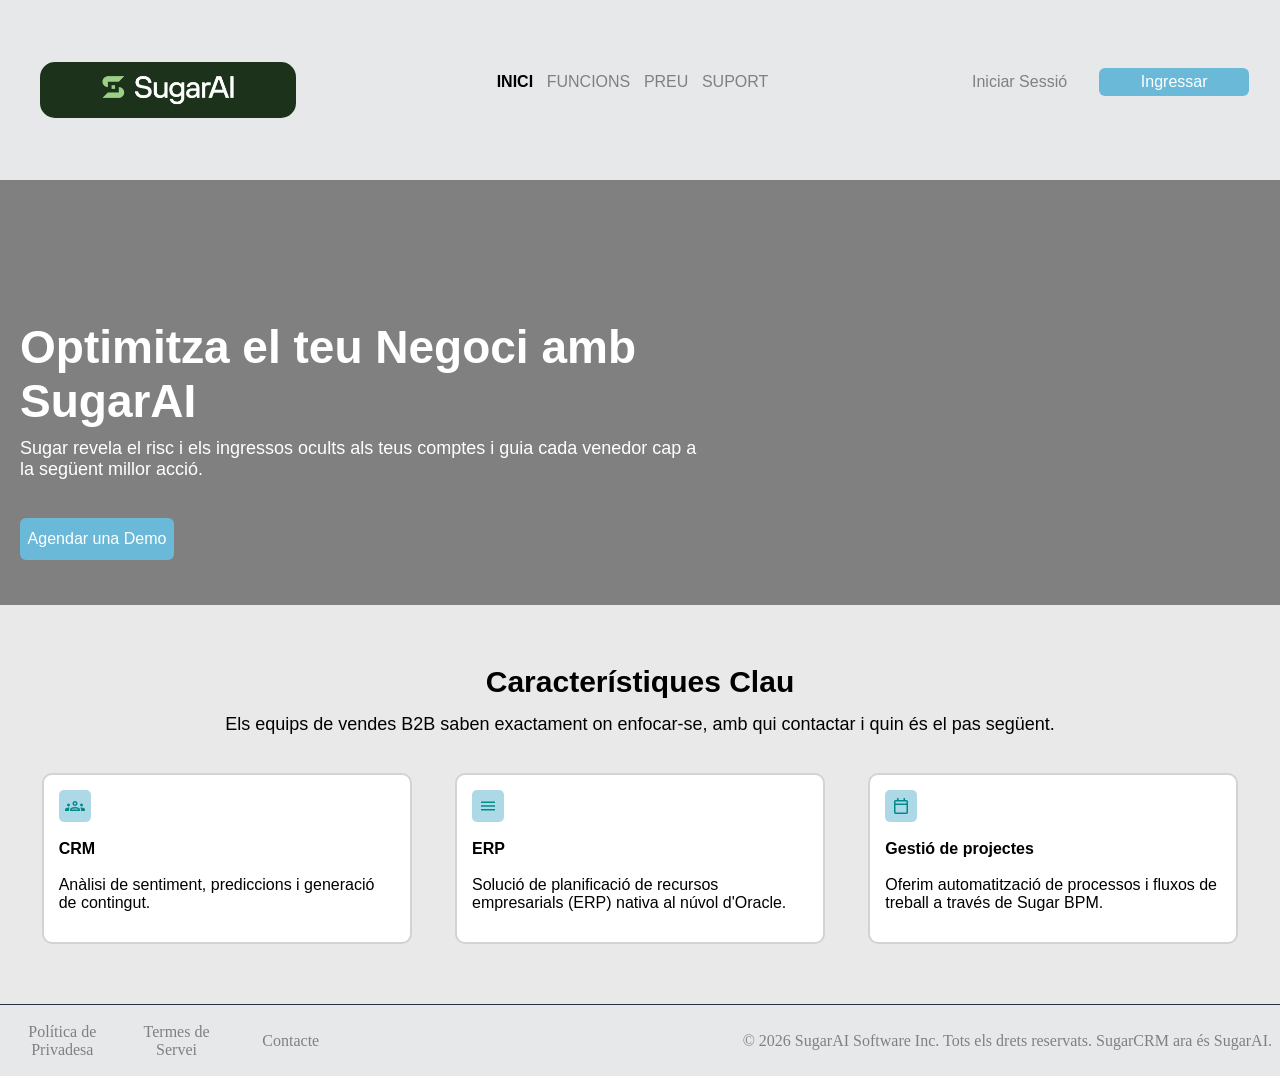
<file: index.html>
<!DOCTYPE html>
<html lang="cat">
    <head>
        <meta charset="utf-8">
        <meta http-equiv="X-UA-Compatible" content="IE-edge">
        <title>Inici</title>
        <meta name="description" content="Web ERP">
        <meta name="author" content="Diego & Marc">
        <meta name="viewport" content="width=device-width, initial-scale=1">
        <link rel="stylesheet" href="./css/colors.css">
        <link rel="stylesheet" href="./css/style.css">
        <link rel="stylesheet" href="./css/index.css">
    </head>
    <body>
        <div class="divBody">
            <header>
                <div class="logo"><img src="./img/sugar-ai-logo.png" alt="logo SugarAi"></div>
                <nav>
                    <ul>
                        <li><a href="./index.html" class="home">INICI</a></li>
                        <li><a href="./html/features.html" class="features">FUNCIONS</a></li>
                        <li><a href="./html/pricing.html" class="pricing">PREU</a></li>
                        <li><a href="./html/support.html" class="support">SUPORT</a></li>
                    </ul>
                </nav>
                <hr>
                <div class="btnIndex">
                    <div class="btnLI">Iniciar Sessió</div>
                    <div class="btnGS">Ingressar</div>
                </div>
            </header>
            <main>
                <div class="indexMain">
                    <div class="backgroundImage">
                        <div class="gridBI">
                            <span class="spanh1BI"><h1>Optimitza el teu Negoci amb SugarAI</h1></span>
                            <span class="spanp"><p>Sugar revela el risc i els ingressos ocults als teus comptes i guia cada venedor cap a la següent millor acció.</p></span><br>
                            <div class="btnRAD">Agendar una Demo</div>
                        </div>
                    </div>
                    <div class="keyFeatures">
                        <div class="flexKF">
                            <div class="flexText">
                                <span><h2>Característiques Clau</h2></span>
                                <span class="spanp"><p>Els equips de vendes B2B saben exactament on enfocar-se, amb qui contactar i quin és el pas següent.</p></span><br>
                            </div>
                            <div class="flexBloques">
                                <div class="bloquesFK">
                                    <div class="iconFK"><svg xmlns="http://www.w3.org/2000/svg" viewBox="0 0 20 20" height="20px" width="20px" fill="DARKCYAN"><path d="M0,15V13.77q0-1.06 0.94-1.67T3.5,11.5q0.31,0 0.63,0.03t0.63,0.09Q4.4,12.04 4.2,12.56T4,13.62V15H0Zm5,0V13.73q0-0.58 0.3-1.06t0.8-0.73q0.92-0.46 1.9-0.7T9.99,11q1.03,0 2.01,0.24t1.9,0.7q0.5,0.25 0.8,0.73T15,13.73V15H5Zm11,0V13.6q0-0.56-0.2-1.06t-0.55-0.91q0.35-0.06 0.66-0.09T16.5,11.5q1.63,0 2.56,0.6T20,13.77V15H16ZM6.54,13.5h6.92q-0.15-0.35-1.24-0.68T10,12.5T7.78,12.82T6.54,13.5Zm-3.05-3q-0.62,0-1.06-0.44T2,9.01Q2,8.38 2.44,7.94T3.49,7.5q0.63,0 1.07,0.43T5,9q0,0.62-0.43,1.06T3.5,10.5Zm13,0q-0.62,0-1.06-0.44T15,9.01q0-0.63 0.44-1.07T16.49,7.5q0.63,0 1.07,0.43T18,9q0,0.62-0.43,1.06T16.5,10.5ZM9.99,10Q8.96,10 8.23,9.27T7.5,7.5T8.23,5.73T10,5t1.77,0.73T12.5,7.51q0,1.03-0.73,1.76T9.99,10ZM10,8.5q0.42,0 0.71-0.29T11,7.5T10.71,6.79Q10.42,6.5 10,6.5T9.29,6.79T9,7.5T9.29,8.21Q9.58,8.5 10,8.5Zm0,5Zm0-6Z"/></svg></div><br>
                                    <span><p><b>CRM</b></p></span><br>
                                    <span><p>Anàlisi de sentiment, prediccions i generació de contingut.</p></span>
                                </div>
                                <div class="bloquesFK">
                                    <div class="iconFK"><svg xmlns="http://www.w3.org/2000/svg" viewBox="0 0 20 20" height="20px" width="20px" fill="DARKCYAN"><path d="M3,14.5V13H17v1.5H3Zm0-3.75V9.25H17v1.5H3ZM3,7V5.5H17V7H3Z"/></svg></div><br>
                                    <span><p><b>ERP</b></p></span><br>
                                    <span><p>Solució de planificació de recursos empresarials (ERP) nativa al núvol d'Oracle.</p></span>
                                </div>
                                <div class="bloquesFK">
                                    <div class="iconFK"><svg xmlns="http://www.w3.org/2000/svg" viewBox="0 0 20 20" height="20px" width="20px" fill="DARKCYAN"><path d="M4.5,18q-0.62,0-1.06-0.45T3,16.5V5.5Q3,4.9 3.44,4.45T4.5,4H6V2H7.5V4h5V2H14V4h1.5q0.62,0 1.06,0.45T17,5.5v11q0,0.6-0.44,1.05T15.5,18H4.5Zm0-1.5h11V9H4.5v7.5Zm0-9h11v-2H4.5v2Zm0,0v-2v2Z"/></svg></div><br>
                                    <span><p><b>Gestió de projectes</b></p></span><br>
                                    <span><p>Oferim automatització de processos i fluxos de treball a través de Sugar BPM.</p></span>
                                </div>
                            </div>
                        </div>
                    </div>
                </div>
            </main>
            <footer>
                <div class="subFooter">
                    <ul>
                        <li>Política de Privadesa</li>
                        <li>Termes de Servei</li>
                        <li>Contacte</li>
                    </ul>
                </div>
                <div class="subFooter">© 2026 SugarAI Software Inc. Tots els drets reservats. SugarCRM ara és SugarAI.</div>
            </footer>
        </div>
    </body>
</html>
</file>
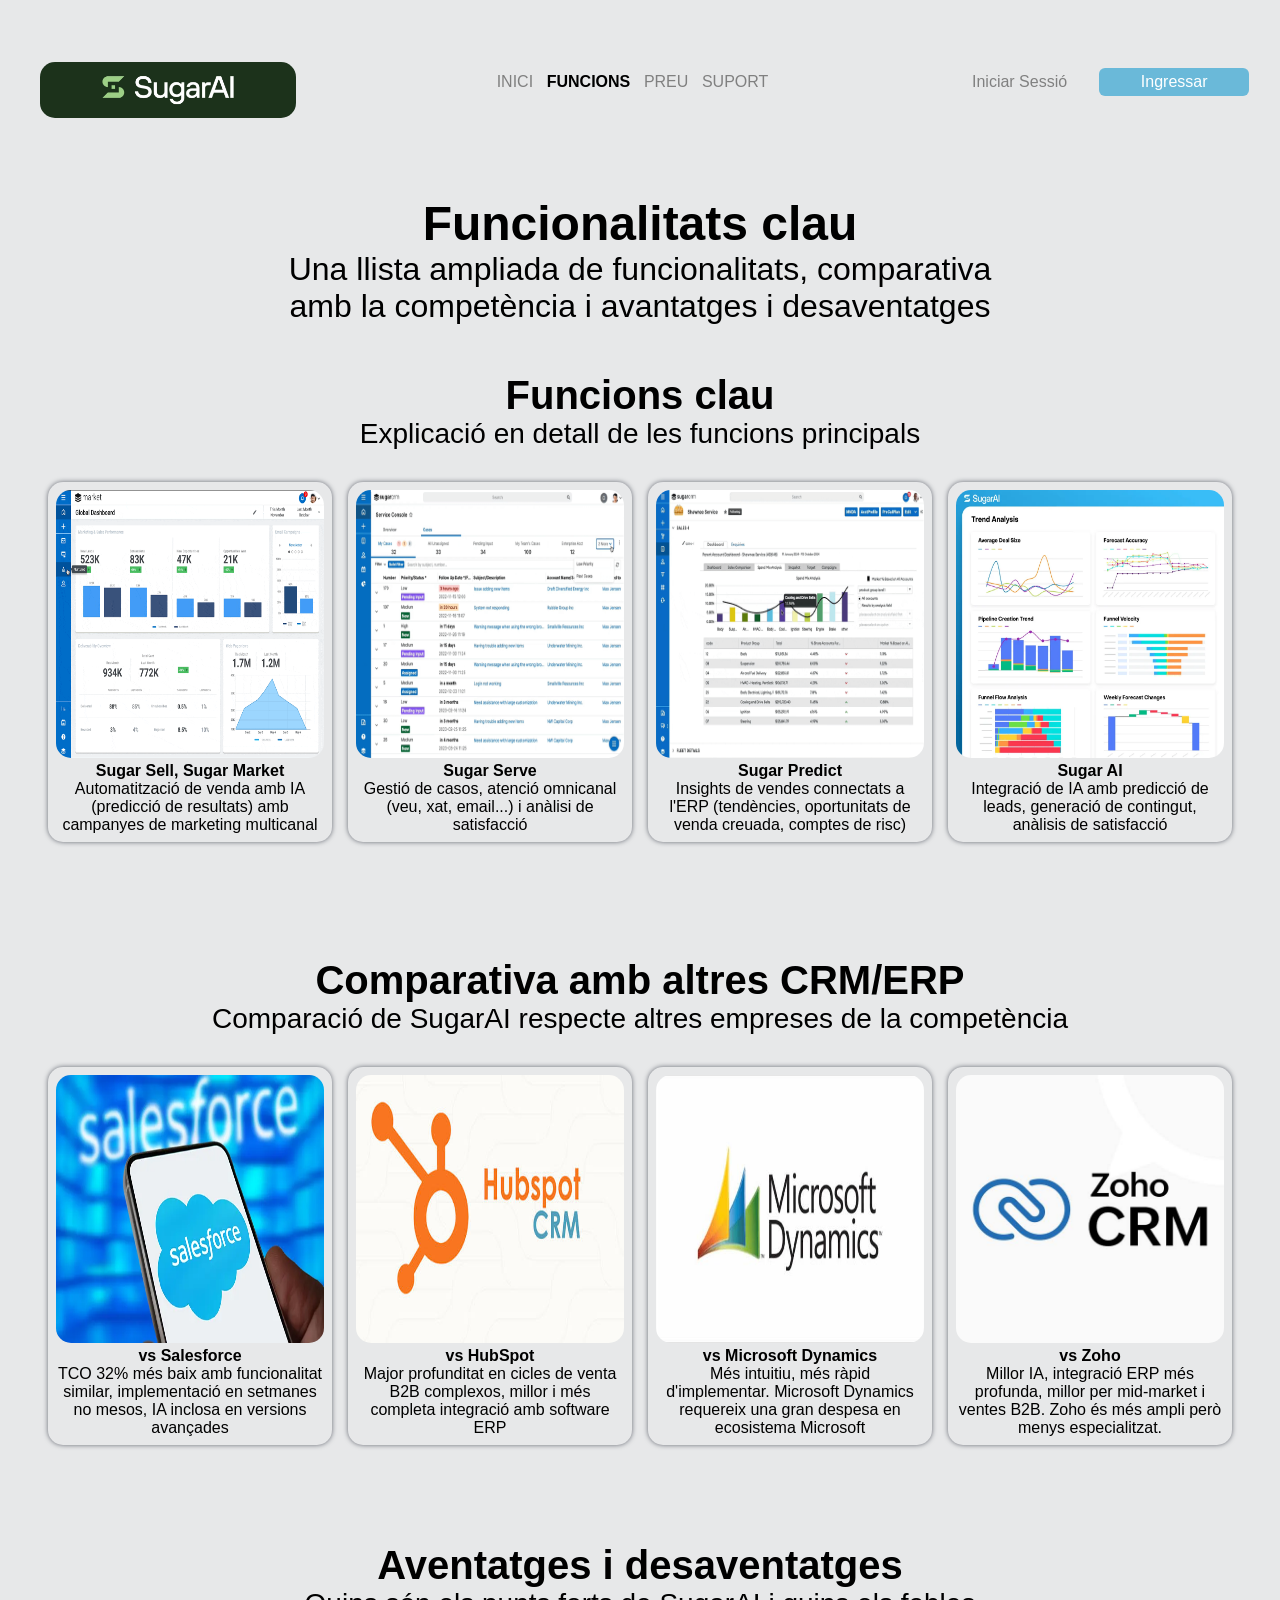
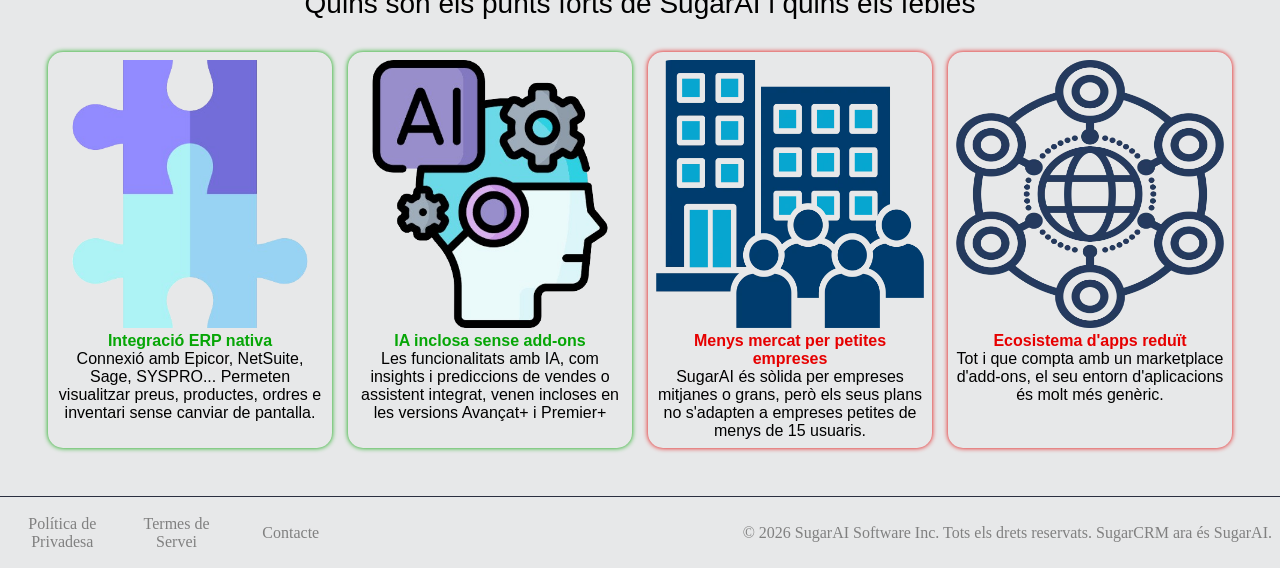
<file: html/features.html>
<!DOCTYPE html>
<html lang="cat">
    <head>
        <meta charset="utf-8">
        <meta http-equiv="X-UA-Compatible" content="IE-edge">
        <title>Funcions</title>
        <meta name="description" content="Web ERP">
        <meta name="author" content="Diego & Marc">
        <meta name="viewport" content="width=device-width, initial-scale=1">
        <link rel="stylesheet" href="./../css/colors.css">
        <link rel="stylesheet" href="./../css/style.css">
        <link rel="stylesheet" href="./../css/features.css">
    </head>
    <body>
        <div class="divBody">
            <header>
                <div class="logo"><img src="./../img/sugar-ai-logo.png" alt="logo SugarAi"></div>
                <nav>
                    <ul>
                        <li><a href="./../index.html" class="home">INICI</a></li>
                        <li><a href="./../html/features.html" class="features">FUNCIONS</a></li>
                        <li><a href="./../html/pricing.html" class="pricing">PREU</a></li>
                        <li><a href="./../html/support.html" class="support">SUPORT</a></li>
                    </ul>
                </nav>
                <hr>
                <div class="btnIndex">
                    <div class="btnLI">Iniciar Sessió</div>
                    <div class="btnGS">Ingressar</div>
                </div>
            </header>
            <main>
                <section class="sectionTitle">
                    <h2>Funcionalitats clau</h2>
                    <p>Una llista ampliada de funcionalitats, comparativa amb la competència i avantatges i desaventatges</p>
                </section>
                <section class="section">
                    <div class="innerSectionTitles">
                        <h3>Funcions clau</h3>
                        <p>Explicació en detall de les funcions principals</p>
                    </div>
                    <div class="listHolder">
                        <div class="item">
                            <div class="imgHolder">
                                <img src="./../img/features/sugarMarket.gif" alt="Sugar marketing">
                            </div>
                            <div>
                                <h4>Sugar Sell, Sugar Market</h4>
                                <p>Automatització de venda amb IA (predicció de resultats) amb campanyes de marketing multicanal</p>
                            </div>
                        </div>
                        <div class="item">
                            <div class="imgHolder">
                                <img src="./../img/features/sugarServe.gif" alt="Sugar serve">
                            </div>
                            <div>
                                <h4>Sugar Serve</h4>
                                <p>Gestió de casos, atenció omnicanal (veu, xat, email...) i anàlisi de satisfacció</p>
                            </div>
                        </div>
                        <div class="item">
                            <div class="imgHolder">
                                <img src="./../img/features/sugarPredict.gif" alt="Sugar Predict">
                            </div>
                            <div>
                                <h4>Sugar Predict</h4>
                                <p>Insights de vendes connectats a l'ERP (tendències, oportunitats de venda creuada, comptes de risc)</p>
                            </div>
                        </div>
                        <div class="item">
                            <div class="imgHolder">
                                <img src="./../img/features/sugarAi.webp" alt="Sugar Ai">
                            </div>
                            <div>
                                <h4>Sugar AI</h4>
                                <p>Integració de IA amb predicció de leads, generació de contingut, anàlisis de satisfacció</p>
                            </div>
                        </div>
                    </div>
                </section>
                <section class="section">
                    <div class="innerSectionTitles">
                        <h3>Comparativa amb altres CRM/ERP</h3>
                        <p>Comparació de SugarAI respecte altres empreses de la competència</p>
                    </div>
                    <div class="listHolder">
                        <div class="item">
                            <div class="imgHolder">
                                <img src="./../img/features/salesforceCRM.webp" alt="Salesforce">
                            </div>
                            <div>
                                <h4>vs Salesforce</h4>
                                <p>TCO 32% més baix amb funcionalitat similar, implementació en setmanes no mesos, IA inclosa en versions avançades</p>
                            </div>
                        </div>
                        <div class="item">
                            <div class="imgHolder">
                                <img src="./../img/features/hubspot.jpg" alt="Hubspot">
                            </div>
                            <div>
                                <h4>vs HubSpot</h4>
                                <p>Major profunditat en cicles de venta B2B complexos, millor i més completa integració amb software ERP</p>
                            </div>
                        </div>
                        <div class="item">
                            <div class="imgHolder">
                                <img src="./../img/features/microsoftDynamics.jpg" alt="Microsoft Dynamics">
                            </div>
                            <div>
                                <h4>vs Microsoft Dynamics</h4>
                                <p>Més intuitiu, més ràpid d'implementar. Microsoft Dynamics requereix una gran despesa en ecosistema Microsoft</p>
                            </div>
                        </div>
                        <div class="item">
                            <div class="imgHolder">
                                <img src="./../img/features/zoho.jpg" alt="Zoho CRM">
                            </div>
                            <div>
                                <h4>vs Zoho</h4>
                                <p>Millor IA, integració ERP més profunda, millor per mid-market i ventes B2B. Zoho és més ampli però menys especialitzat.</p>
                            </div>
                        </div>
                    </div>
                </section>
                <section class="section">
                    <div class="innerSectionTitles">
                        <h3>Aventatges i desaventatges</h3>
                        <p>Quins són els punts forts de SugarAI i quins els febles</p>
                    </div>
                    <div class="listHolder">
                        <div class="item positiu">
                            <div class="imgHolder">
                                <img src="./../img/features/puzzle.png" alt="Integracio nativa ERP">
                            </div>
                            <div>
                                <h4>Integració ERP nativa</h4>
                                <p>Connexió amb Epicor, NetSuite, Sage, SYSPRO... Permeten visualitzar preus, productes, ordres e inventari sense canviar de pantalla.</p>
                            </div>
                        </div>
                        <div class="item positiu">
                            <div class="imgHolder">
                                <img src="./../img/features/ia.png" alt="IA inclosa">
                            </div>
                            <div>
                                <h4>IA inclosa sense add-ons</h4>
                                <p>Les funcionalitats amb IA, com insights i prediccions de vendes o assistent integrat, venen incloses en les versions Avançat+ i Premier+</p>
                            </div>
                        </div>
                        <div class="item negatiu">
                            <div class="imgHolder">
                                <img src="./../img/features/empresaPequeña.webp" alt="Empresa petita">
                            </div>
                            <div>
                                <h4>Menys mercat per petites empreses</h4>
                                <p>SugarAI és sòlida per empreses mitjanes o grans, però els seus plans no s'adapten a empreses petites de menys de 15 usuaris.</p>
                            </div>
                        </div>
                        <div class="item negatiu">
                            <div class="imgHolder">
                                <img src="./../img/features/ecosistema.webp" alt="Ecosistema">
                            </div>
                            <div>
                                <h4>Ecosistema d'apps reduït</h4>
                                <p>Tot i que compta amb un marketplace d'add-ons, el seu entorn d'aplicacions és molt més genèric.</p>
                            </div>
                        </div>
                    </div>
                </section>
            </main>
            <footer>
                <div class="subFooter subFooter1">
                    <ul>
                        <li>Política de Privadesa</li>
                        <li>Termes de Servei</li>
                        <li>Contacte</li>
                    </ul>
                </div>
                <div class="subFooter">© 2026 SugarAI Software Inc. Tots els drets reservats. SugarCRM ara és SugarAI.</div>
            </footer>
        </div>
    </body>
</html>
</file>
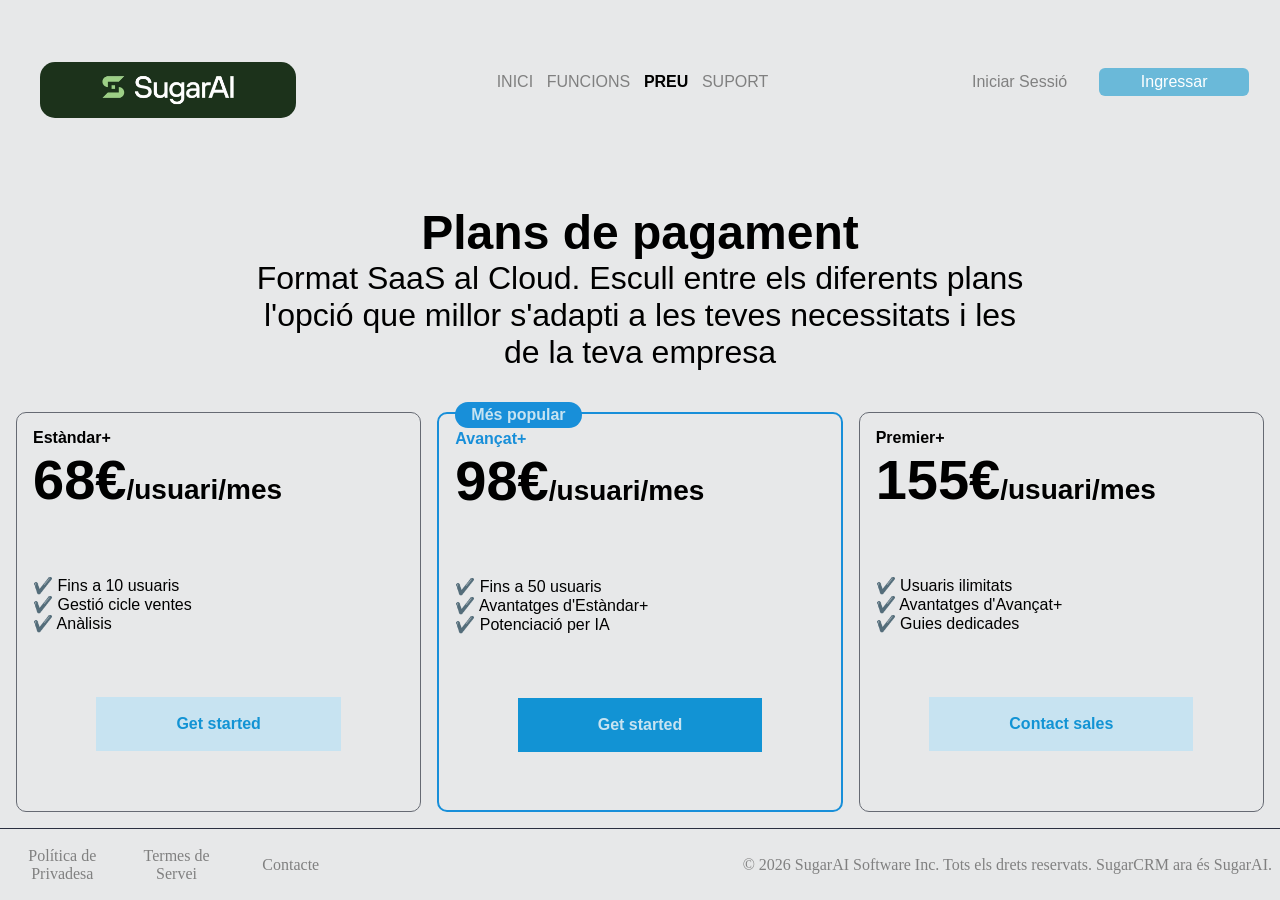
<file: html/pricing.html>
<!DOCTYPE html>
<html lang="cat">
    <head>
        <meta charset="utf-8">
        <meta http-equiv="X-UA-Compatible" content="IE-edge">
        <title>Preu</title>
        <meta name="description" content="Web ERP">
        <meta name="author" content="Diego & Marc">
        <meta name="viewport" content="width=device-width, initial-scale=1">
        <link rel="stylesheet" href="./../css/colors.css">
        <link rel="stylesheet" href="./../css/style.css">
        <link rel="stylesheet" href="./../css/pricing.css">
    </head>
    <body>
        <div class="divBody">
            <header>
                <div class="logo"><img src="./../img/sugar-ai-logo.png" alt="logo SugarAi"></div>
                <nav class="links">
                    <ul>
                        <li><a href="./../index.html" class="home">INICI</a></li>
                        <li><a href="./../html/features.html" class="features">FUNCIONS</a></li>
                        <li><a href="./../html/pricing.html" class="pricing">PREU</a></li>
                        <li><a href="./../html/support.html" class="support">SUPORT</a></li>
                    </ul>
                </nav>
                <hr>
                <div class="btnIndex">
                    <div class="btnLI">Iniciar Sessió</div>
                    <div class="btnGS">Ingressar</div>
                </div>
            </header>

            <main>
                <div class="titleHolder">
                    <h2>Plans de pagament</h2>
                    <p>Format SaaS al Cloud. Escull entre els diferents plans l'opció que millor s'adapti a les teves necessitats i les de la teva empresa</p>
                </div>
                <div class="pricingHolder">
                    <div class="priceSection">
                        <div class="price">
                            <p>Estàndar+</p>
                            <h3><span>68€</span>/usuari/mes</h3>
                        </div>
                        <div class="listSection">
                            <ul>
                                <li>Fins a 10 usuaris</li>
                                <li>Gestió cicle ventes</li>
                                <li>Anàlisis</li>
                            </ul>
                        </div>
                        <div class="buttonSection">
                            <div class="button"><p>Get started</p></div>
                        </div>
                    </div>
                    <div class="priceSection specialPrice">
                        <div class="popularOption">
                            <p>Més popular</p>
                        </div>
                        <div class="price">
                            <p>Avançat+</p>
                            <h3><span>98€</span>/usuari/mes</h3>
                        </div>
                        <div class="listSection">
                            <ul>
                                <li>Fins a 50 usuaris</li>
                                <li>Avantatges d'Estàndar+</li>
                                <li>Potenciació per IA</li>
                            </ul>
                        </div>
                        <div class="buttonSection">
                            <div class="button"><p>Get started</p></div>
                        </div>
                    </div>
                    <div class="priceSection">
                        <div class="price">
                            <p>Premier+</p>
                            <h3><span>155€</span>/usuari/mes</h3>
                        </div>
                        <div class="listSection">
                            <ul>
                                <li>Usuaris ilimitats</li>
                                <li>Avantatges d'Avançat+</li>
                                <li>Guies dedicades</li>
                            </ul>
                        </div>
                        <div class="buttonSection">
                            <div class="button"><p>Contact sales</p></div>
                        </div>
                    </div>
                </div>
            </main>

           <footer>
                <div class="subFooter subFooter1">
                    <ul>
                        <li>Política de Privadesa</li>
                        <li>Termes de Servei</li>
                        <li>Contacte</li>
                    </ul>
                </div>
                <div class="subFooter">© 2026 SugarAI Software Inc. Tots els drets reservats. SugarCRM ara és SugarAI.</div>
            </footer>
        </div>
    </body>
</html>
</file>
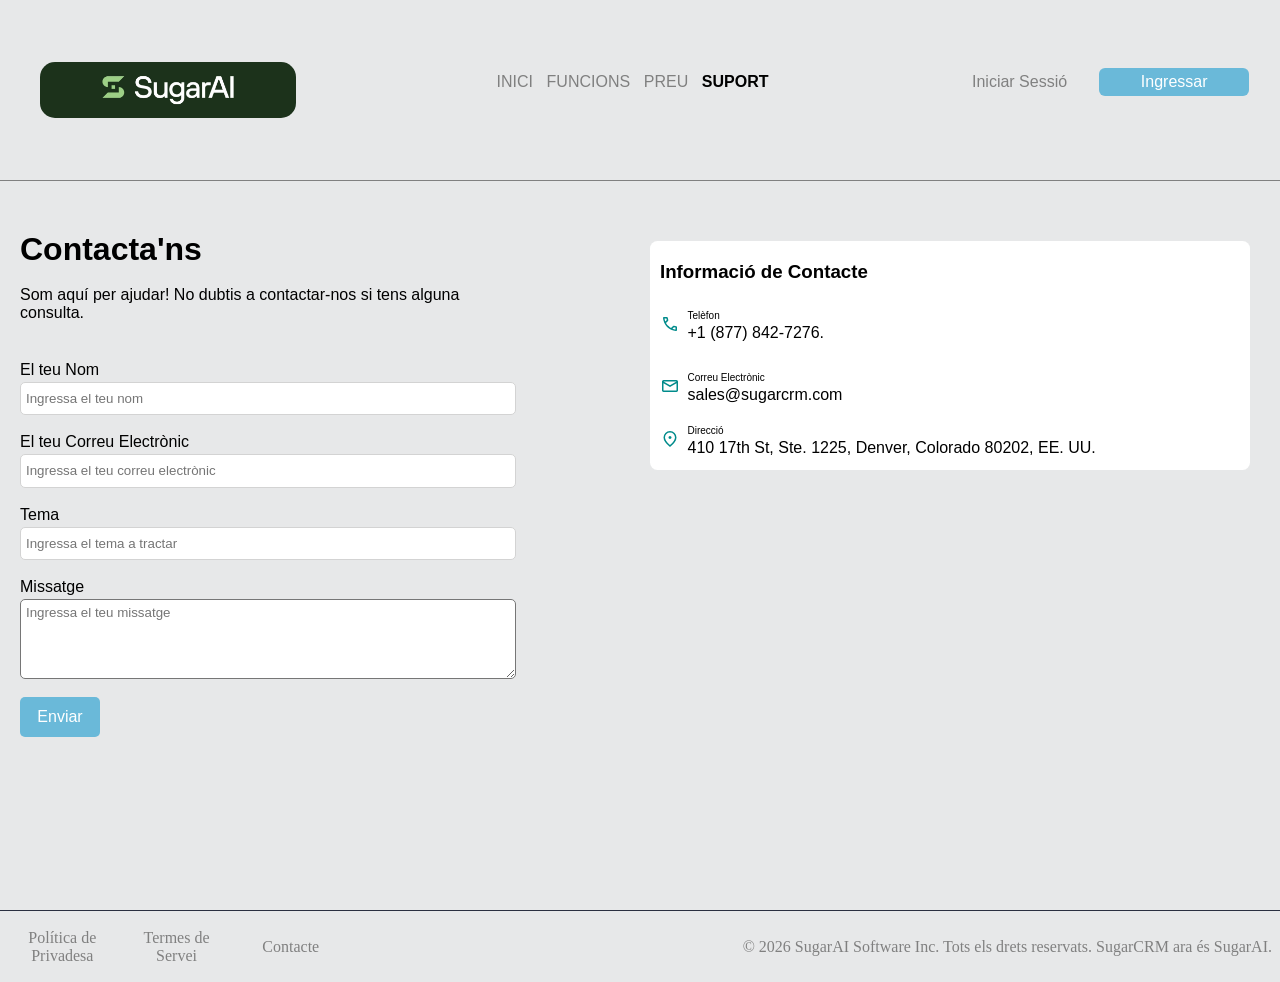
<file: html/support.html>
<!DOCTYPE html>
<html lang="cat">
    <head>
        <meta charset="utf-8">
        <meta http-equiv="X-UA-Compatible" content="IE-edge">
        <title>Suport</title>
        <meta name="description" content="Web ERP">
        <meta name="author" content="Diego & Marc">
        <meta name="viewport" content="width=device-width, initial-scale=1">
        <link rel="stylesheet" href="./../css/colors.css">
        <link rel="stylesheet" href="./../css/style.css">
        <link rel="stylesheet" href="./../css/support.css">
    </head>
    <body>
        <div class="divBody">
            <header>
                <div class="logo"><img src="./../img/sugar-ai-logo.png" alt="logo SugarAi"></div>
                <nav>
                    <ul>
                        <li><a href="./../index.html" class="home">INICI</a></li>
                        <li><a href="./../html/features.html" class="features">FUNCIONS</a></li>
                        <li><a href="./../html/pricing.html" class="pricing">PREU</a></li>
                        <li><a href="./../html/support.html" class="support">SUPORT</a></li>
                    </ul>
                </nav>
                <hr>
                <div class="btnIndex">
                    <div class="btnLI">Iniciar Sessió</div>
                    <div class="btnGS">Ingressar</div>
                </div>
            </header>

            <main>
                <div class="supportMain">
                    <div class="contactUs">
                        <h1>Contacta'ns</h1>
                        <br>
                        <span class="spanp"><p>Som aquí per ajudar! No dubtis a contactar-nos si tens alguna consulta.</p></span>
                        <br><br>
                        <span>El teu Nom</span>
                        <input type="text" class="input_text" placeholder="Ingressa el teu nom">
                        <br>
                        <span>El teu Correu Electrònic</span>
                        <input type="text" class="input_text" placeholder="Ingressa el teu correu electrònic">
                        <br>
                        <span>Tema</span>
                        <input type="text" class="input_text" placeholder="Ingressa el tema a tractar">
                        <br>
                        <span>Missatge</span>
                        <textarea class="message" placeholder="Ingressa el teu missatge"></textarea>
                        <br>
                        <div class="contenedor_btnSubmit">
                            <div class="btnSubmit">Enviar</div>
                        </div>
                    </div>
                    <div class="contactInformation">
                        <div class="contactoCI">
                            <div>
                                <h3>Informació de Contacte</h3>
                                <br>
                            </div>
                            <div class="datosCI">
                                <span><svg xmlns="http://www.w3.org/2000/svg" viewBox="0 0 20 20" height="20px" width="20px" fill="DARKCYAN"><path d="M15.9,16.98q-2.52-0.19-4.78-1.24T7.06,12.9T4.24,8.85T3,4.08Q2.96,3.65 3.26,3.32T4,3H6.83Q7.19,3 7.45,3.22T7.79,3.77l0.5,2.21Q8.33,6.25 8.26,6.5T8.02,6.92L6,8.96q0.42,0.79 0.96,1.52t1.21,1.37q0.63,0.63 1.33,1.16T11,13.96l2.06-2q0.17-0.17 0.42-0.24T14,11.69l2.23,0.48q0.35,0.1 0.56,0.36T17,13.15v2.83q0,0.45-0.33,0.74T15.9,16.98ZM5.31,7.5L6.77,6.04L6.41,4.5H4.54q0.1,0.79 0.29,1.53T5.31,7.5Zm7.17,7.17q0.73,0.3 1.49,0.47t1.53,0.28V13.54l-1.56-0.33l-1.46,1.46ZM5.31,7.5Zm7.17,7.17Z"/></svg></span>
                                <div class="datos_iconos">
                                    <span class=nombre_dato>Telèfon</span>
                                    <span>+1 (877) 842-7276.</span>
                                </div>
                            </div>
                            <br>
                            <div class="datosCI">
                                <span><svg xmlns="http://www.w3.org/2000/svg" viewBox="0 0 20 20" height="20px" width="20px" fill="DARKCYAN"><path d="M3.5,16q-0.62,0-1.06-0.44T2,14.5V5.49Q2,4.88 2.44,4.44T3.5,4h13q0.62,0 1.06,0.44T18,5.5v9.01q0,0.62-0.44,1.06T16.5,16H3.5ZM10,11L3.5,7.27V14.5h13V7.27L10,11Zm0-1.77L16.5,5.5H3.5L10,9.23ZM3.5,7.27V5.5V7.27V14.5V7.27Z"/></svg></span>
                                <div class="datos_iconos">
                                    <span class=nombre_dato>Correu Electrònic</span>
                                    <span>sales@sugarcrm.com</span>
                                </div>
                            </div>
                            <br>
                            <div class="datosCI">
                                <span><svg xmlns="http://www.w3.org/2000/svg" viewBox="0 0 20 20" height="20px" width="20px" fill="DARKCYAN"><path d="M11.06,9.56Q11.5,9.13 11.5,8.5T11.06,7.44T10,7T8.94,7.44T8.5,8.5T8.94,9.56T10,10t1.06-0.44ZM10,16.02q2.48-2.23 3.74-4.1T15,8.56q0-2.19-1.43-3.63T10,3.5T6.43,4.94T5,8.56q0,1.48 1.26,3.35T10,16.02ZM10,18q-3.27-2.73-4.89-5.07T3.5,8.56q0-2.79 1.85-4.68T10,2q2.77,0 4.64,1.89T16.5,8.56q0,2.02-1.6,4.35T10,18Zm0-9.5Z"/></svg></span>
                                <div class="datos_iconos">
                                    <span class=nombre_dato>Direcció</span>
                                    <span>410 17th St, Ste. 1225, Denver, Colorado 80202, EE. UU.</span>
                                </div>
                            </div>
                        </div>
                        <div class="map">
                            <iframe src="https://www.google.com/maps/embed?pb=!1m18!1m12!1m3!1d1251.7023907102991!2d-104.98973198300392!3d39.74412735326057!2m3!1f0!2f0!3f0!3m2!1i1024!2i768!4f13.1!3m3!1m2!1s0x876c78d68b8528b5%3A0xd9327c6d94cc835c!2s410%2017th%20St%20%231225%2C%20Denver%2C%20CO%2080202%2C%20EE.%20UU.!5e1!3m2!1ses-419!2ses!4v1794556964080!5m2!1ses-419!2ses" width="600" height="450" style="border:0;" allowfullscreen="" loading="lazy" referrerpolicy="strict-origin-when-cross-origin"></iframe>
                        </div>
                    </div>
                </div>
            </main>

            <footer>
                <div class="subFooter subFooter1">
                    <ul>
                        <li>Política de Privadesa</li>
                        <li>Termes de Servei</li>
                        <li>Contacte</li>
                    </ul>
                </div>
                <div class="subFooter">© 2026 SugarAI Software Inc. Tots els drets reservats. SugarCRM ara és SugarAI.</div>
            </footer>
        </div>
    </body>
</html>
</file>
<file: css/colors.css>
:root {
    /* Colores especificos */
    --color-black: #2A2F40;
    --color-grey: #666A73;
    --color-dark-white: #e7e8e9;
    --color-mid-blue: #6AB9D9;
    --color-light-blue: #91D2D9;
    --color-super-light-blue: #c7e3f1;
    --color-blue: #188FD9;
    --color-dark-blue: #1293d4;
}
</file>
<file: css/style.css>
* {
    margin:0;
    padding:0;
}

/* Body */
body {
    width: 100%;
    min-height: 100vh;
}

.divBody {
    min-height: 100vh;
    width: 100%;

    background-color: var(--color-dark-white);
}



/* Header */
header {
    min-height: 20vh;
    width: 100%;
    padding: 1rem;
    padding-top: 0;

    display: flex;
    flex-direction: column;
    justify-content: center;
    align-items: center;

    margin: 0px;
    font-family: sans-serif;

    position: sticky;
    top: 0;

    box-sizing: border-box;

    background-color: var(--color-dark-white);

    z-index: 100;
}

.logo {
    display: flex;
    align-items: center;
    justify-content: center;
    padding-top: 1rem;
    height: 100%;
}

.logo img {
    max-height: 14vh;
    width: 80vw;
    object-fit: cover;

    border-radius: 15px;
}

header hr {
    width: 100%;
    margin-top: 1rem;
    margin-bottom: 1rem;

}

/* Nav */
nav {
    gap: 1rem;
    margin: 0.5rem;
    width: 100%;

    display: flex;
    justify-content: center;
}

nav a:link {
    text-decoration: none;
}

nav a {
    color: gray;
    display: block;
}

nav ul {
    list-style: none;

    display: flex;
    flex-direction: column;
    justify-content: space-evenly;
    align-items: center;

    gap: 0.35rem;
}

nav ul li {
    flex: 1;
    padding: 0.25rem;
    width: 100%;
    text-align: center;
}

nav ul li:hover {
    cursor: pointer;
    background-color: white;
    border-radius: 5px;

    transition: 0.2s;
}


.home:hover {
    cursor: pointer;
}

.features:hover {
    cursor: pointer;
}

.pricing:hover {
    cursor: pointer;
}

.support:hover {
    cursor: pointer;
}

.btnIndex {
    display: flex;
    align-items: center;
    gap: 5px;
    margin-right: 15px;
}

.btnIndex div {
    text-align: center;
}

.btnLI {
    color:grey;
    padding:5px;
    border-radius: 6px;
}

.btnLI:hover {
    background-color: darkgrey;
    color:black;
    cursor:pointer;
}

.btnGS {
    background-color: var(--color-mid-blue);
    color:white;
    padding:5px;
    border-radius: 6px;
}

.btnGS:hover {
    cursor:pointer;
    background-color: var(--color-blue);
    color:white;
}

/* Main */

main {
    min-height: 72vh;
    width: 100%;
}

/* Footer */

footer {
    min-height: 8vh;
    width: 100%;
    border-top: 1px solid var(--color-black);

    display: flex;
    flex-direction: column;
    justify-content: center;
    align-items: center;
    
    color: grey;
}

footer ul {
    list-style: none;

    /* width: 60%; */

    display: flex;
    flex-direction: column;
    justify-content: space-evenly;
    align-items: center;

    gap: 0.35rem;
}

footer ul li {
    flex: 1;
    padding: 0.25rem;
    width: 100%;
    text-align: center;
}

footer ul li:hover {
    cursor: pointer;
    color: var(--color-black);
    border-radius: 5px;
}

.subFooter {
    display: flex;
    align-items: center;
    justify-content: center;
    text-align: center;
}


@media (min-width: 650px) {
    header {
        flex-direction: row;
    }

    header hr {
        display: none;
    }

    .logo img {
        width: 30vw;
    }

    footer {
        flex-direction: row;
        justify-content: space-between;

        box-sizing: border-box;
        padding: 0.5rem;
    }
    .subFooter ul {
        flex-direction: row;
    }
}

@media (min-width: 850px) {
    .logo img {
        width: 20vw;
    }
    
    nav ul {
        flex-direction: row;
    }

    nav {                   
        flex: 2;
        width: 100%;
        justify-content: center;
    }

    header div {
        flex: 1;
    }
}
</file>
<file: css/index.css>
.home {
    color:black;
    font-weight: bolder;
}

main {
    display:flex;
    background-color: grey;
}

.indexMain {

    min-width:360px;
    flex:1;

    display: flex;
    flex-direction: column;

    font-family: 'Segoe UI', Tahoma, Geneva, Verdana, sans-serif;
}

.backgroundImage {
    flex: 1;
    background-image: url(https://img.magnific.com/vector-premium/tecnologia-fondo-concepto-digital_49459-618.jpg?semt=ais_hybrid&w=740&q=80);
    display: grid;

    padding:20px;
    box-sizing: border-box;
}

.gridBI {
    display: flex;
    flex-direction: column;
    gap:10px;

    color:white;
}

.spanh1BI {
    font-size:23px;
}

.spanp {
    font-size:18px;
}

.btnRAD {
    background-color: var(--color-mid-blue);
    color:white;
    padding:5px;
    border-radius: 6px;
    height:2em;
    width:9em;
    text-align: center;
    align-content: center;
    box-shadow: 0px 0px 3px grey;
}

.btnRAD:hover {
    cursor: pointer;
    background-color: var(--color-blue);
    color:white;
}

.btnRAD:active {
    background-color:darkblue;
}

.keyFeatures {
    flex: 1;
    background-color:#e9e9e9;

    padding:20px;
    padding-top:60px;
    padding-bottom:30px;
    box-sizing: border-box;
}

.flexKF {
    display: flex;
    flex-direction: column;
}

.flexText {
    display: flex;
    flex-direction: column;
    text-align: center;
    gap: 15px;
    flex:1;
    font-size:20px;
}

.flexBloques {
    flex:1;
    display: flex;
    justify-content: space-around;
    flex-direction: column;
    gap:15px;
    align-items: center;
}

.bloquesFK {
    background-color: white;
    border:2px solid lightgrey;
    border-radius:10px;
    height:190px;
    width:300px;
    padding:15px;
    padding-bottom:15px;
    box-sizing: border-box;
    justify-content: flex-end;

    display: flex;
    flex-direction: column;
    align-items: flex-start;
}

.bloquesFK:hover {
    cursor:pointer;
    box-shadow: 0px 0px 6px 0px grey;
}

.iconFK {
    background-color: lightblue;
    width: 2em;
    height: 2em;
    border-radius: 5px;
    display: flex;
    align-items: center;
    justify-content: center;
}

@media (min-width:750px) {
    .backgroundImage {
        grid-template-rows: 1fr 2fr;
        grid-template-columns: 1.25fr 1fr;
        
        padding-bottom:45px;
    }

    .gridBI {
        grid-column: 1/2;
        grid-row: 2/3;
    }

    .bloquesFK {
        width:500px;
    }
}

@media (min-width:1000px) {
    .bloquesFK {
        padding-bottom: 30px;
    }
}

@media (min-width:1150px) {
    .keyFeatures {
        padding-bottom:60px;
    }

    .flexBloques {
        flex-direction: row;
        gap:0px;
        align-items: normal;
    }

    .bloquesFK {
        width:370px;
        height: 100%;
    }
}
</file>
<file: css/features.css>
.features {
    color:black;
    font-weight: bolder;
}

main {
    display: grid;
    grid-template-columns: 1fr;
    grid-template-rows: 0.25fr repeat(6, 1fr);

    font-family: 'Segoe UI', Tahoma, Geneva, Verdana, sans-serif;
}

.sectionTitle {
    grid-row: 1;
    grid-column: 1;

    padding: 1rem;
    box-sizing: border-box;

    display: flex;
    flex-direction: column;
    align-items: center;
    justify-content: center;
}

.sectionTitle h2 {
    font-size: clamp(2rem, 5vw + 1rem, 3rem);
}
.sectionTitle p {
    font-size: clamp(1.5rem, 3vw + 1rem, 2rem);
    width: 60vw;
    text-align: center;
}

.section {
    grid-row: span 2;

    text-align: center;
    display: flex;
    flex-direction: column;
    gap: 1rem;

    padding: 2rem;
    box-sizing: border-box;
}

.section h3 {
    font-size: clamp(1.5rem, 2.5vw + 1rem, 2.5rem);
}
.innerSectionTitles p {
    font-size: clamp(1.25rem, 1.75vw + 1rem, 1.75rem);
}

/* LListas */
.listHolder {
    display: grid;
    grid-template-columns: 1fr 1fr;
    grid-template-rows: 1fr 1fr;

    gap: 1rem;
    padding: 1rem;


    box-sizing: border-box;
}

.item {

    box-sizing: border-box;
    /* border: 1px solid var(--color-black); */
    box-shadow: 0 0 5px var(--color-grey);
    border-radius: 15px;

    padding: 0.5rem;

    font-size: clamp(0.8rem, 0.8rem + 0.5vw, 1rem)
}

.positiu {
    box-shadow: 0 0 5px rgb(6, 166, 6);
}
.positiu h4 {
    color: rgb(6, 166, 6);
}

.negatiu {
    box-shadow: 0 0 5px rgb(230, 0, 0);
}
.negatiu h4 {
    color: rgb(230, 0, 0);
}

.imgHolder img {
    width: 100%;
    aspect-ratio: 1/1;
    border-radius: 15px;
}


@media (min-width: 720px) {
    .listHolder {
        grid-template-columns: repeat(4, 1fr);
        grid-template-rows: 1fr;
    }
}
</file>
<file: css/pricing.css>
.pricing {
    color:black;
    font-weight: bolder;
}

main {
    display: grid;
    grid-template-columns: 1fr;
    grid-template-rows: 1fr 3fr;
    font-family: 'Segoe UI', Tahoma, Geneva, Verdana, sans-serif;
}

.titleHolder {
    grid-column: 1;
    grid-row: 1;

    display: flex;
    flex-direction: column;
    justify-content: center;
    align-items: center;

    padding: 1rem;
}
.titleHolder h2 {
    font-size: clamp(2rem, 5vw + 1rem, 3rem);
}
.titleHolder p {
    font-size: clamp(1.5rem, 3vw + 1rem, 2rem);
    width: 60vw;
    text-align: center;
}


/* PREUS */
.pricingHolder {
    grid-column: 1;
    grid-row: 2;

    display: grid;
    grid-template-columns: 1fr;
    grid-template-rows: 1fr 1fr 1fr;


    padding: 1rem;
    gap: 1rem;
    box-sizing: border-box;
}

.priceSection {
    padding: 1rem;

    border: 1px solid var(--color-grey);
    border-radius: 10px;
    box-sizing: border-box;
}


/* Preu / titol */
.price p {
    font-weight: bolder;
}
.price h3 {
    font-size: clamp(1rem, 2.5vw + 0.5rem, 1.75rem);
}
.price h3 span{
    font-size: clamp(2rem, 5vw + 1rem, 3.5rem);
}

/* Llista de info */
.listSection {
    margin-top: 1em;
    margin-bottom: 1em;
}

.listSection ul {
    list-style: none;
}

.listSection ul li::before{
    content: '✔️ ';
}

/* Botó final */
.buttonSection {
    display: flex;
    justify-content: center;
    align-items: center;
}

.button {
    padding: clamp(3rem, 1rem + 10vw, 5rem);
    padding-top: clamp(0.5rem, 1rem + 0.2vh, 2.25rem);
    padding-bottom: clamp(0.5rem, 1rem + 0.2vh, 2.25rem);


    background-color: var(--color-super-light-blue);
    color: var(--color-dark-blue);
    font-weight: bolder;

    text-align: center;
    transition: 0.3s;
}

.button:hover {
    cursor: pointer;
    background-color: var(--color-dark-blue);
    color: var(--color-super-light-blue);

    transition: 0.3s;
}

.button:active {
    background-color: purple;
}

/* Preu especial / recomenat */
.specialPrice {
    border: 2px solid var(--color-blue);
    position: relative;
}

.specialPrice .price p {
    color: var(--color-blue);
}

.specialPrice .button {
    background-color: var(--color-dark-blue);
    color: var(--color-super-light-blue);
}
.specialPrice .button:hover {
    transform: scale(1.25);
    transition: 0.3s;
}
.specialPrice .button:active {
    background-color: purple;
}

.popularOption {
    background-color: var(--color-blue);
    color: var(--color-super-light-blue);
    font-weight: bold;
    position: absolute;

    top: -0.75em;

    width: fit-content;
    padding: 0.25em;
    padding-left: 1em;
    padding-right: 1em;

    border-radius: 1em;
}

@media (min-width: 980px) {
    .pricingHolder {
        grid-template-columns: 1fr 1fr 1fr;
        grid-template-rows: 1fr;
    }
    
    .priceSection {
        display: flex;
        flex-direction: column;
        gap: clamp(1rem, 1rem + 5vh, 3rem);
    }

    main {
        grid-template-rows: 1fr 2fr;
    }
}
</file>
<file: css/support.css>
.support {
    color:black;
    font-weight: bolder;
}

.supportMain {
    border-top:1px solid grey;
    min-width:360px;
    flex:1;

    display: flex;
    flex-direction: column;

    
    padding:20px;
    box-sizing: border-box;
}

.contactUs {
    flex:1;

    display: flex;
    flex-direction: column;

    font-family: 'Segoe UI', Tahoma, Geneva, Verdana, sans-serif;

}

span {
    padding-bottom: 3px;
}

.input_text {
    border: 1px solid lightgrey;
    border-radius: 5px;
    height: 2.5em;
    padding: 5px;
    box-sizing: border-box;
}

.message {
    border-radius: 5px;
    height: 80px;

    font-family: 'Segoe UI', Tahoma, Geneva, Verdana, sans-serif;
    padding:5px;
    box-sizing: border-box;
}

.contenedor_btnSubmit {
    width:100%;
    height:2.5em;
    display: flex;
    justify-content: flex-end;
    padding-bottom: 5px;
    border-bottom:1px solid grey;

}

.btnSubmit {
    width:5em;
    height:100%;
    text-align: center;
    align-content: center;
    background-color: var(--color-mid-blue);
    border-radius: 5px;
    color:white;
}

.btnSubmit:hover {
    cursor:pointer;
    background-color: var(--color-blue);
}

.btnSubmit:active {
    background-color: darkblue;
}

.contactInformation {
    flex:1;
}

.contactoCI {
    margin: 10px;
    font-family: 'Segoe UI', Tahoma, Geneva, Verdana, sans-serif;

    padding: 10px;
    padding-top: 20px;
    box-sizing: border-box;

    border-radius:7.5px;
    background-color:white;

    display: grid;
    grid-template-rows: 1.5fr 2fr;
}

.datosCI {
    display: flex;
    align-items: center;

    gap: 7.5px;
}

.datos_iconos {
    display: flex;
    flex-direction: column;
    gap:0;
}

.nombre_dato {
    font-size: 10px;
}

.map {
    border-radius:7.5px;
    height: 400px;
    margin: 10px;
}

.map iframe {
    border-radius: 7.5px;
    width:100%;
    height:100%;
    overflow: hidden;
    border: none;
}

/* Vision ordenador */

@media (min-width:700px) {
    .input_text {
        width:75%;
    }

    .message {
        width:75%;
    }

    .contenedor_btnSubmit {
        justify-content: flex-start;
    }
}

@media (min-width:1100px) {
    .supportMain {
        flex-direction: row;
        padding-top: 50px;
    }

    .contactUs {
        padding-bottom: 90px;
    }

    .spanp {
        width:80%;
    }

    .input_text {
        width:80%;
    }

    .message {
        width:80%;
    }

    .contenedor_btnSubmit {
        border-bottom:none;
    }
}
</file>
